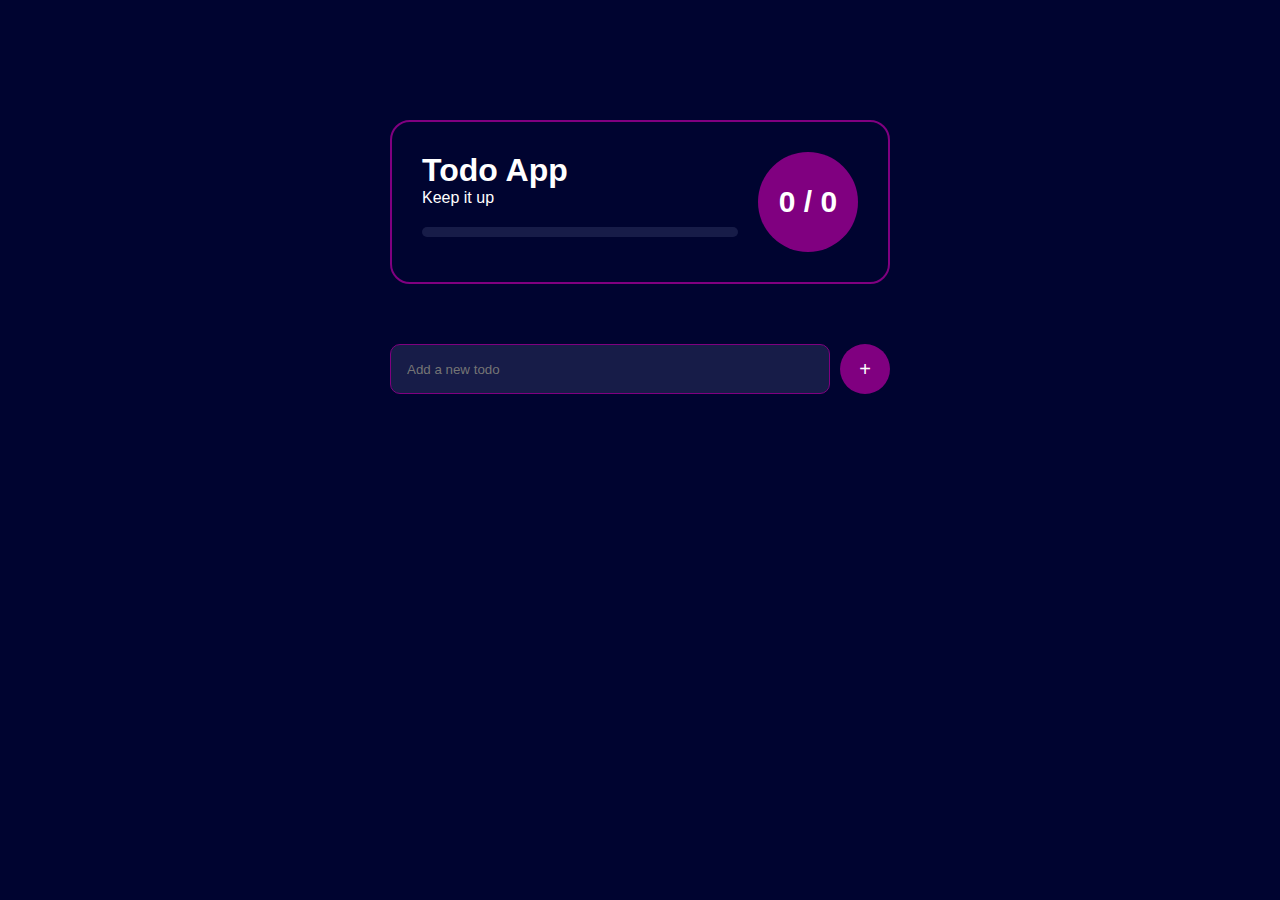
<file: index.html>
<!DOCTYPE html>
<html lang="en">
<head>
    <meta charset="UTF-8">
    <meta name="viewport" content="width=device-width, initial-scale=1.0">
    <title>Todo App</title>
    <link rel="stylesheet" href="./style.css">
</head>
<body>
    <div class="container">
        <div class="stats-container">
            <div class="detailss">
                <h1>Todo App</h1>
                <p>Keep it up</p>
                <div id="progressBar">
                    <div id="progress"></div>
                </div>
            </div>
            <div class="stats-numbers">
                <p id="numbers">0 / 0</p>
            </div>
        </div>

        <form>
            <input type="text" id="taskInput" placeholder="Add a new todo" />
            <button id="newTask" type="submit">+</button>
        </form>
        <ul id="taskList"></ul>


    </div>

    <!-- <script src="./app.js"></script> -->
    <script src="./script.js"></script>
</body>
</html> 



<!-- <div class="taskItem">
    <div class="task">
      <input type="checkbox" class="checkbox">
      <p>Finish this project</p>
    </div>

    <div class="icons">
      <img src="./images/edit.svg" alt="Edit">
      <img src="./images/bin.svg" alt="Delete">
    </div>
  </div>
  ` -->
</file>
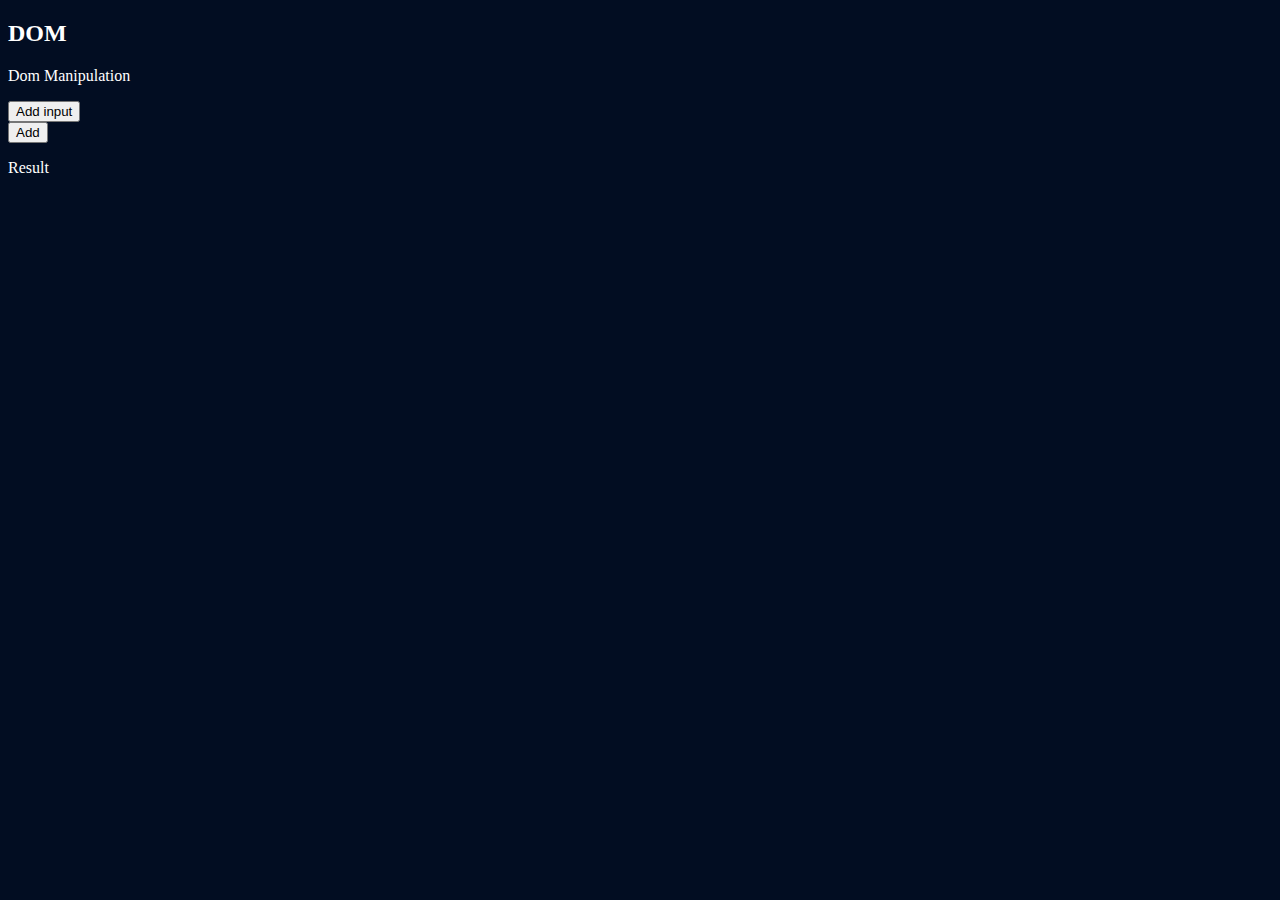
<file: DOM/index.html>
<!DOCTYPE html>
<html lang="en">
<head>
    <meta charset="UTF-8">
    <meta name="viewport" content="width=device-width, initial-scale=1.0">
    <title>DOM</title>
    <link rel="stylesheet" href="style.css">
</head>
<body>


    <div class="container">
        <form ></form>
        <div class="head">
            <h2>DOM</h2>
            <p>Dom Manipulation</p>
        </div>
        <input type="button" id="addInput" value="Add input">
            <div class="input-place" id="iniputPlace">
                
            </div>
            <button type="submit" id="addBtn">Add</button>
            <p class="result" id="result">Result</p>
        </form>
    </div>    

    <script src="./app.js"></script>
</body>
</html>
</file>
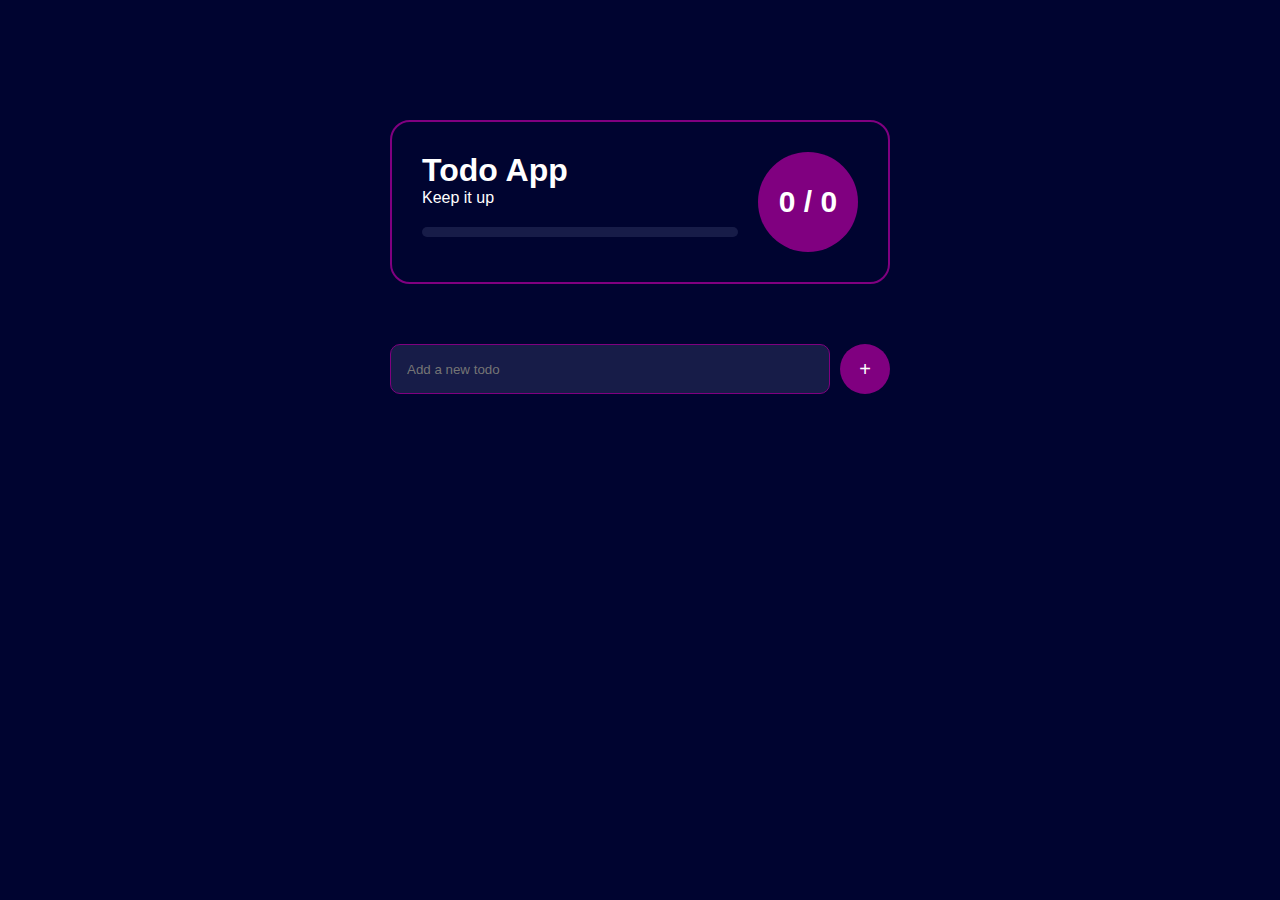
<file: TooApp/index.html>
<!DOCTYPE html>
<html lang="en">
<head>
    <meta charset="UTF-8">
    <meta name="viewport" content="width=device-width, initial-scale=1.0">
    <title>Todo App</title>
    <link rel="stylesheet" href="./style.css">
</head>
<body>
    <div class="container">
        <div class="stats-container">
            <div class="detailss">
                <h1>Todo App</h1>
                <p>Keep it up</p>
                <div id="progressBar">
                    <div id="progress"></div>
                </div>
            </div>
            <div class="stats-numbers">
                <p id="numbers">0 / 0</p>
            </div>
        </div>

        <form>
            <input type="text" id="taskInput" placeholder="Add a new todo" />
            <button id="newTask" type="submit">+</button>
        </form>
        <ul id="taskList"></ul>


    </div>

    <script src="./app.js"></script>
    <!-- <script src="./script.js"></script> -->
</body>
</html> 



<!-- <div class="taskItem">
    <div class="task">
      <input type="checkbox" class="checkbox">
      <p>Finish this project</p>
    </div>

    <div class="icons">
      <img src="./images/edit.svg" alt="Edit">
      <img src="./images/bin.svg" alt="Delete">
    </div>
  </div>
  ` -->
</file>
<file: style.css>
* {
    margin: 0;
    padding: 0;
    box-sizing: border-box;
    font-family: 'poppins', sans-serif;
}
:root{
    --background-color: #000430;
    --seccondBackground: #171c48;
    --text-color: #fff;
    --purple: #800080;
    --teal: #008080;
}
body{
    background-color: var(--background-color);
    color: var(--text-color);
}
.container{
    display: flex;
    flex-direction: column;
    align-items: center;
    justify-content: center;
    margin-top: 120px;
    margin: 120px auto 0 auto;
    max-width: 500px;
}
.stats-container{
    padding: 30px;
    border-radius: 20px;
    border: 2px solid var(--purple);
    display: flex;
    justify-content: space-between;
    gap: 20px;
    width: 100%;
}
.detailss{
    width: 100%;
}
#progressBar{
    width: 100%;
    height: 10px;
    background: var(--seccondBackground);
    border-radius: 10px;
    margin-top: 20px;
}
#progress{
    width: 0%;
    height: 10px;
    background: var(--teal);
    border-radius: 10px;
    transition: all 0.3s ease;
}
#numbers{
    width: 100px;
    height: 100px;
    border-radius: 50%;
    background: var(--purple);
    display: flex;
    align-items: center;
    justify-content: center;
    font-size: 30px;
    font-weight: bold;
}

/* form styling */
form{
    margin-top: 60px;
    display: flex;
    width: 100%;
    gap: 10px;
    color: var(--text-color);
}
form input{
    flex: 1;
    padding: 16px;
    color: var(--text-color);
    background: var(--seccondBackground);
    border: 1px solid var(--purple);
    border-radius: 10px;
    outline: none;
}
form button{
    width: 50px;
    height: 50px;
    background: var(--purple);
    border: none;
    border-radius: 50%;
    display: flex;
    justify-content: center;
    align-items: center;
    color: var(--text-color);
    outline: none;
    font-size: 20px;
    font-weight: 300;
}
/* Task Items */
#taskList{
    display: flex;
    flex-direction: column;
    gap: 10px;
    margin-top: 30px;
    width: 100%;
    list-style: none;
}
.taskItem{
    display: flex;
    background: var(--seccondBackground);
    padding: 15px;
    border-radius: 10px;
    justify-content: space-between;
    align-items: center;
}
.taskItem img{
    width: 24px;
    height: 24px;
    cursor: pointer;
}
.task{
    display: flex;
    align-items: center;
    gap: 10px;
}
.task input{
    height: 15px;
    width: 15px;
    margin: 0 10px;
    cursor: pointer;
}

.completed p{
    text-decoration: line-through;
    color: var(--teal);
}
</file>
<file: DOM/style.css>
body{
	background-color: #020d22;
    color: #fff;
}
</file>
<file: TooApp/style.css>
* {
    margin: 0;
    padding: 0;
    box-sizing: border-box;
    font-family: 'poppins', sans-serif;
}
:root{
    --background-color: #000430;
    --seccondBackground: #171c48;
    --text-color: #fff;
    --purple: #800080;
    --teal: #008080;
}
body{
    background-color: var(--background-color);
    color: var(--text-color);
}
.container{
    display: flex;
    flex-direction: column;
    align-items: center;
    justify-content: center;
    margin-top: 120px;
    margin: 120px auto 0 auto;
    max-width: 500px;
}
.stats-container{
    padding: 30px;
    border-radius: 20px;
    border: 2px solid var(--purple);
    display: flex;
    justify-content: space-between;
    gap: 20px;
    width: 100%;
}
.detailss{
    width: 100%;
}
#progressBar{
    width: 100%;
    height: 10px;
    background: var(--seccondBackground);
    border-radius: 10px;
    margin-top: 20px;
}
#progress{
    width: 0%;
    height: 10px;
    background: var(--teal);
    border-radius: 10px;
    transition: all 0.3s ease;
}
#numbers{
    width: 100px;
    height: 100px;
    border-radius: 50%;
    background: var(--purple);
    display: flex;
    align-items: center;
    justify-content: center;
    font-size: 30px;
    font-weight: bold;
}

/* form styling */
form{
    margin-top: 60px;
    display: flex;
    width: 100%;
    gap: 10px;
    color: var(--text-color);
}
form input{
    flex: 1;
    padding: 16px;
    color: var(--text-color);
    background: var(--seccondBackground);
    border: 1px solid var(--purple);
    border-radius: 10px;
    outline: none;
}
form button{
    width: 50px;
    height: 50px;
    background: var(--purple);
    border: none;
    border-radius: 50%;
    display: flex;
    justify-content: center;
    align-items: center;
    color: var(--text-color);
    outline: none;
    font-size: 20px;
    font-weight: 300;
}
/* Task Items */
#taskList{
    display: flex;
    flex-direction: column;
    gap: 10px;
    margin-top: 30px;
    width: 100%;
    list-style: none;
}
.taskItem{
    display: flex;
    background: var(--seccondBackground);
    padding: 15px;
    border-radius: 10px;
    justify-content: space-between;
    align-items: center;
}
.taskItem img{
    width: 24px;
    height: 24px;
    cursor: pointer;
}
.task{
    display: flex;
    align-items: center;
    gap: 10px;
}
.task input{
    height: 15px;
    width: 15px;
    margin: 0 10px;
    cursor: pointer;
}

.completed {
    text-decoration: line-through;
    color: var(--teal);
}
</file>
